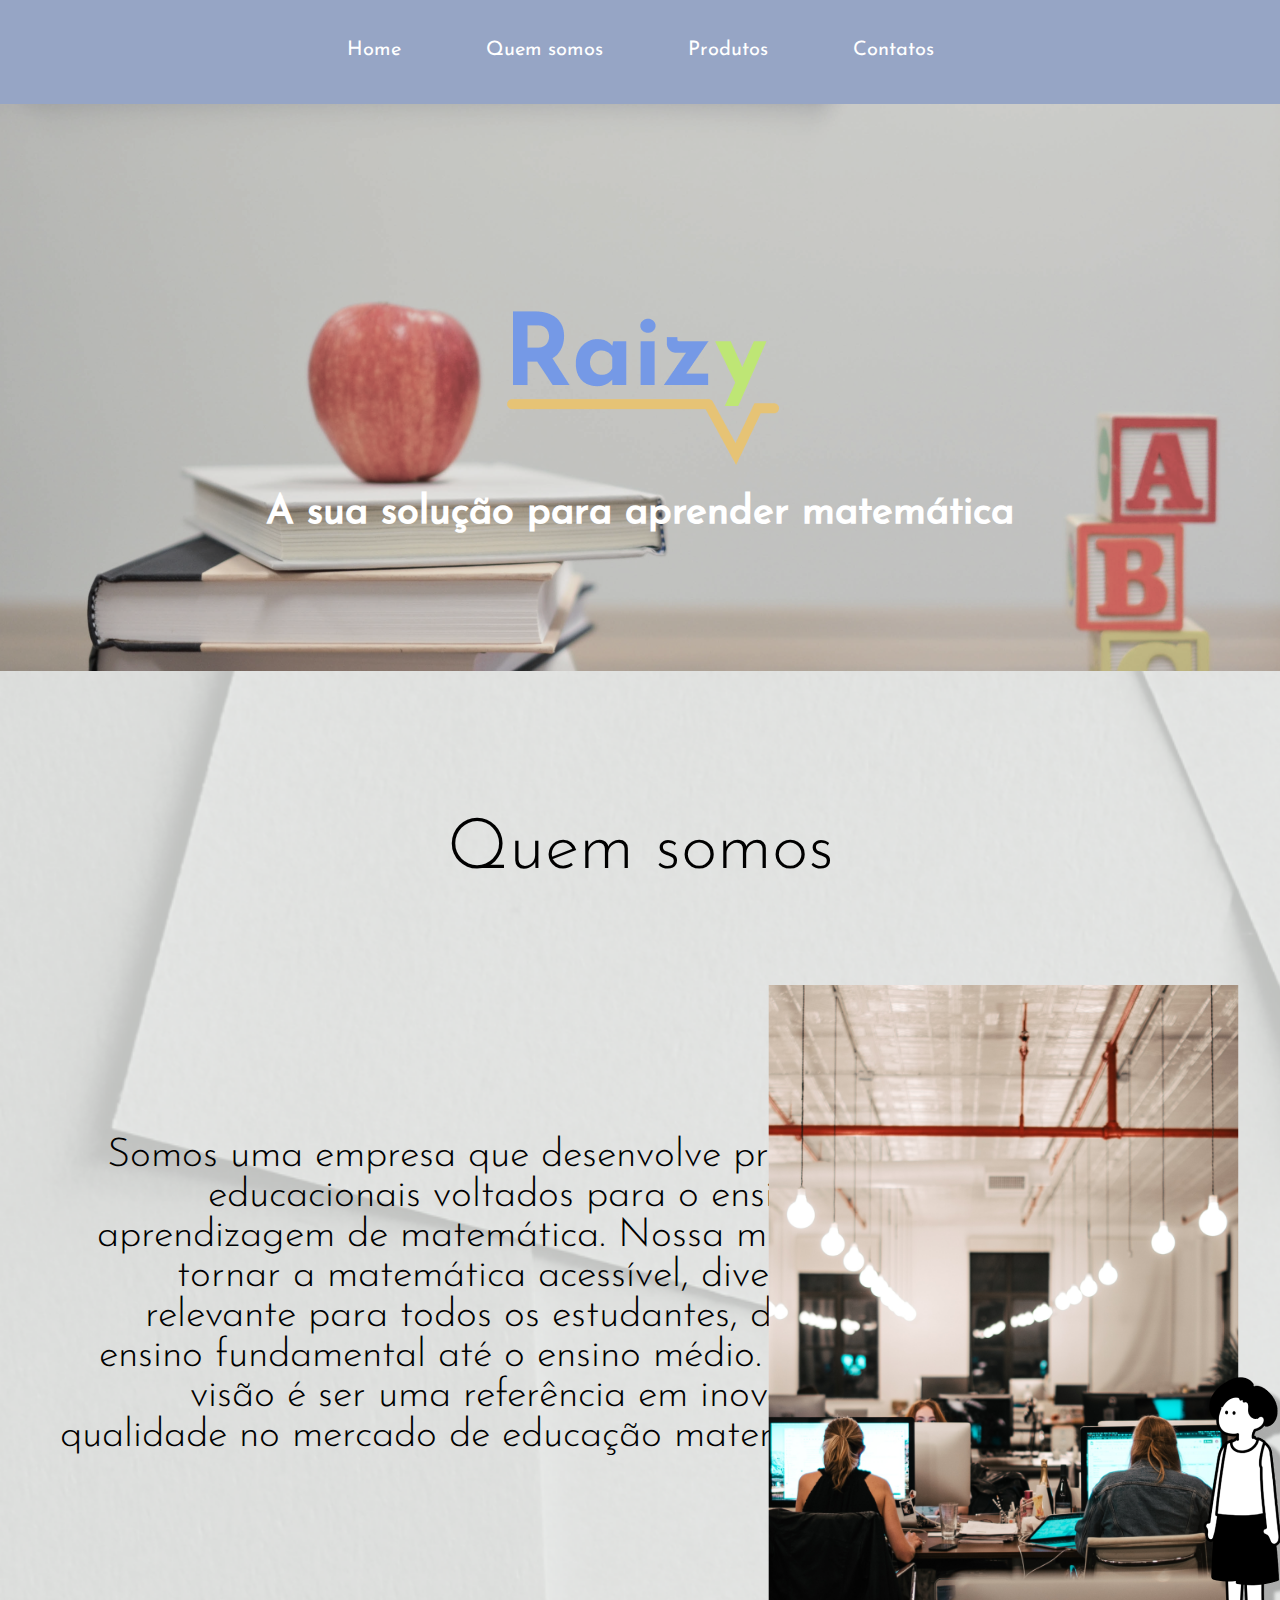
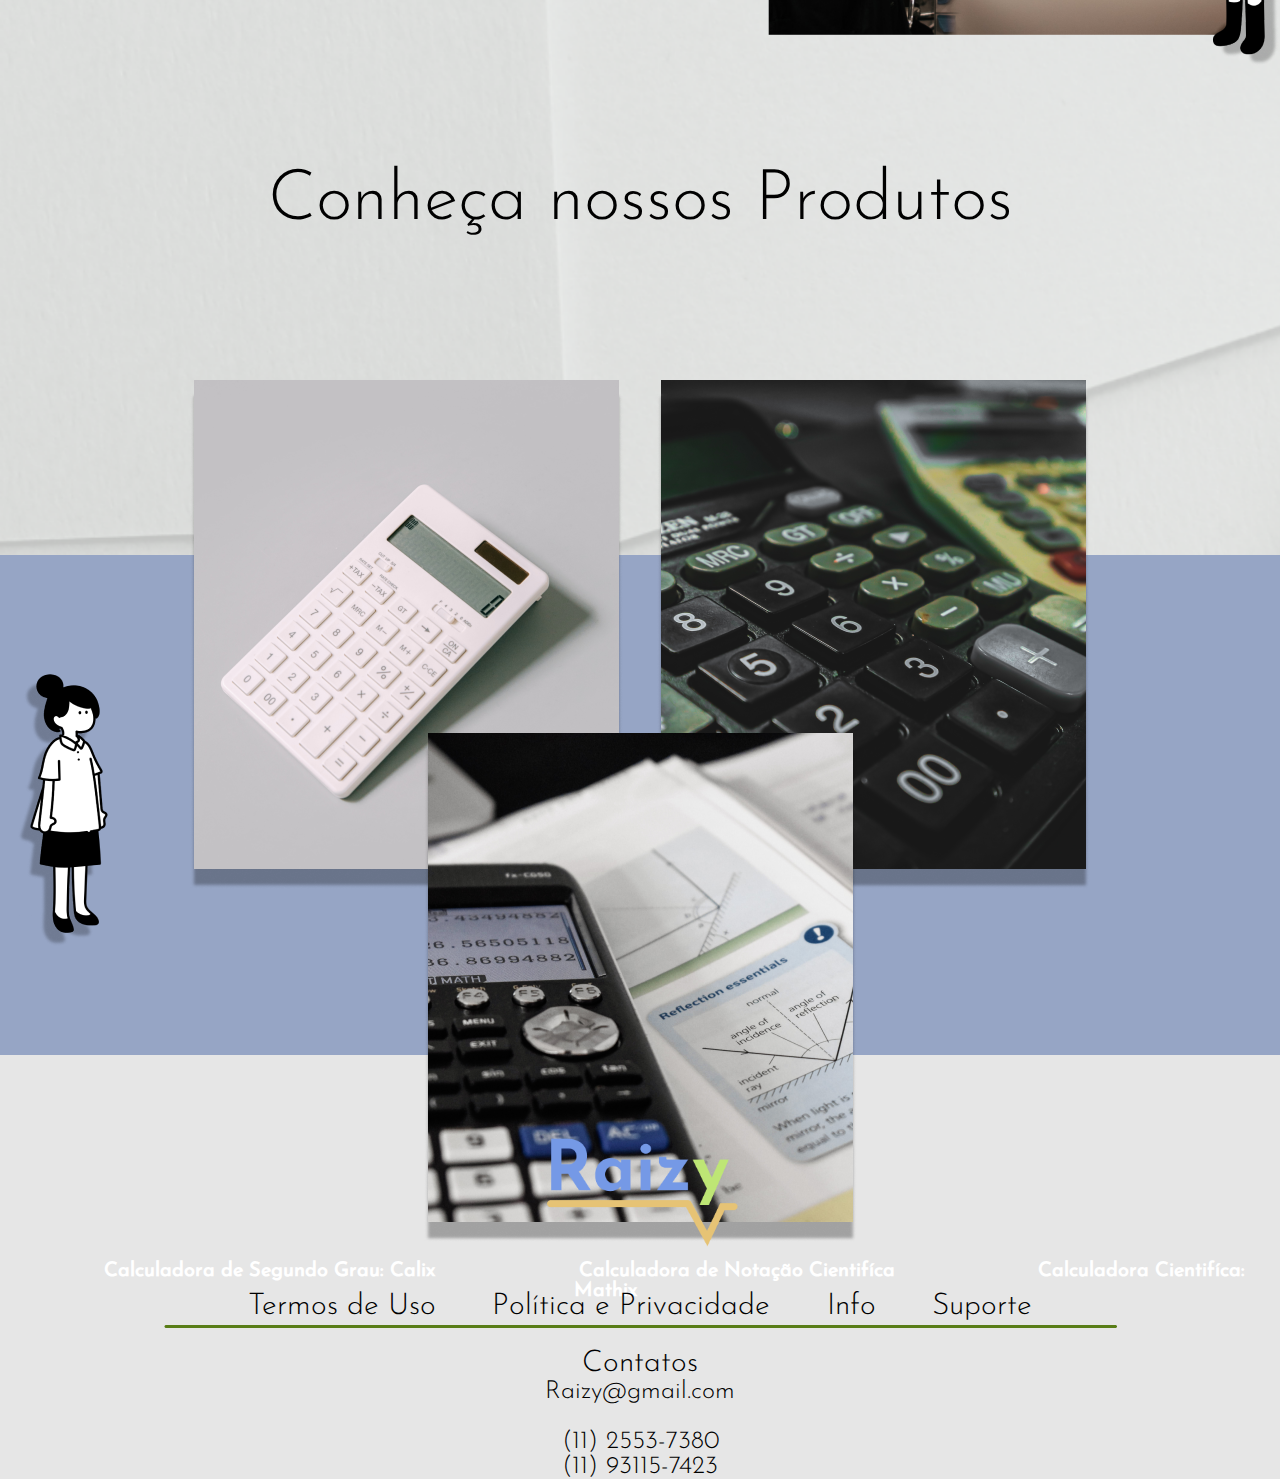
<file: index.html>
<!DOCTYPE html>
<html lang="pt-br">
<head>
    <meta charset="UTF-8">
    <meta name="viewport" content="width=device-width, initial-scale=1.0">
    <title>Raizy</title>
    <link rel="stylesheet" href="css/style.css">
    <link rel="icon" href="img/minilogo.png" type="image/x-icon">
</head>
<body class="site">
  
    <!--Barra de navegação-->
    <div class="navbar">
        <header>
            <nav class="nav">
                <ul">
                    <li><a href="index.html">Home</a></li>
                    <li><a href="#QuemSomos">Quem somos</a></li>
                    <li><a href="#CNP">Produtos</a></li>
                    <li><a href="#Contatos">Contatos</a></li>
                </ul>
            </nav>
    <!-- Fim da Barra de navegação-->

    <!--banner-->
            <div class="imgsnav">
                <img class="banner" src="img/Banner.png" alt="Banner">
                <img class="logo" src="img/Logo Raizy.png" alt="Logo Raizy">
                <h2 class="suban">A sua solução para aprender matemática</h2>
            </div>
        </header>
    </div>
   <!-- fim do banner-->

   <!--conteudo quem somos da pagina-->
   <div class="conteudop">
    <section>
        <h1 id="QuemSomos">Quem somos</h1>
        <article>
            <p>Somos uma empresa que desenvolve produtos educacionais voltados para o ensino e a aprendizagem de matemática.
            Nossa missão é tornar a matemática acessível, divertida e relevante para todos os estudantes, desde o ensino fundamental até o ensino médio.
            Nossa visão é ser uma referência em inovação e qualidade no mercado de educação matemática.</p>
            <aside>
                <figure>
                    <img class="empresa" src="img/img quem somos.png" alt="empresa">
                    <img class="pessoa" src="img/Humaninho.png" alt="pessoa">
                </figure>
            </aside>
        </article>
    </section>
   </div>
    <!--fum Conteudo  de quem somos da pagina-->

   <!--Conteudo  de produtos da pagina-->
   <div class="conteudoprodutos" id="CNP">
        <h1 class="titulop">Conheça nossos Produtos</h1>
        <section>
            <article>
                <div class="figpessoa">
                        <img class="imghumaninho" src="img/Humaninho 2.png" alt="pessoa">
                    </div>
                    <div class="imgcalc1">
                        <figure>
                           <a href="Calculadora Calix.html"><img class="imgcalc" src="img/calculadora 1.png" alt="calix"></a>
                            <img class="imgcalc" src="img/calculadora 2.png" alt="calc2">
                            <img class="imgcalc" src="img/calculadora 3.png" alt="calc3">
                        </figure>
                        <div>
                            <p class="textocalc">Calculadora de Segundo Grau: Calix</p>
                            <p class="textocalc">Calculadora de Notação Cientifíca</p>
                            <p class="textocalc">Calculadora Cientifíca: Mathix</p>
                        </div>
                    </div>
            </article>
        </section>
   </div>
   <!--Fim do Conteudo  de produtos da pagina-->

    <!--Rodapé-->
    <div class="footer">
        <footer>
            <section class="secfooter">
                <img class="logofooter" src="img/Logo Raizy.png" alt="Logo Raizy">
                <article>
                    <img class="vetor" src="img/Vector 16.png" alt="barrinha">
                    <ul class="rodape">
                        <li class="rodainfo">Termos de Uso</li>
                        <li class="rodainfo">Política e Privacidade</li>
                        <li class="rodainfo">Info</li>
                        <li class="rodainfo">Suporte</li>
                    </ul>
                    <div class="contatos" id="Contatos">
                        <h2>Contatos</h2>
                        <ul>
                            <li class="email">Raizy@gmail.com</li>
                            <li class="num">(11) 2553-7380</li>
                            <li class="num">(11) 93115-7423</li>
                        </ul>
                    </div>
                </article>
            </section>
        </footer>
    </div>
    <!--Fim do Rodapé-->  
</body>
</file>
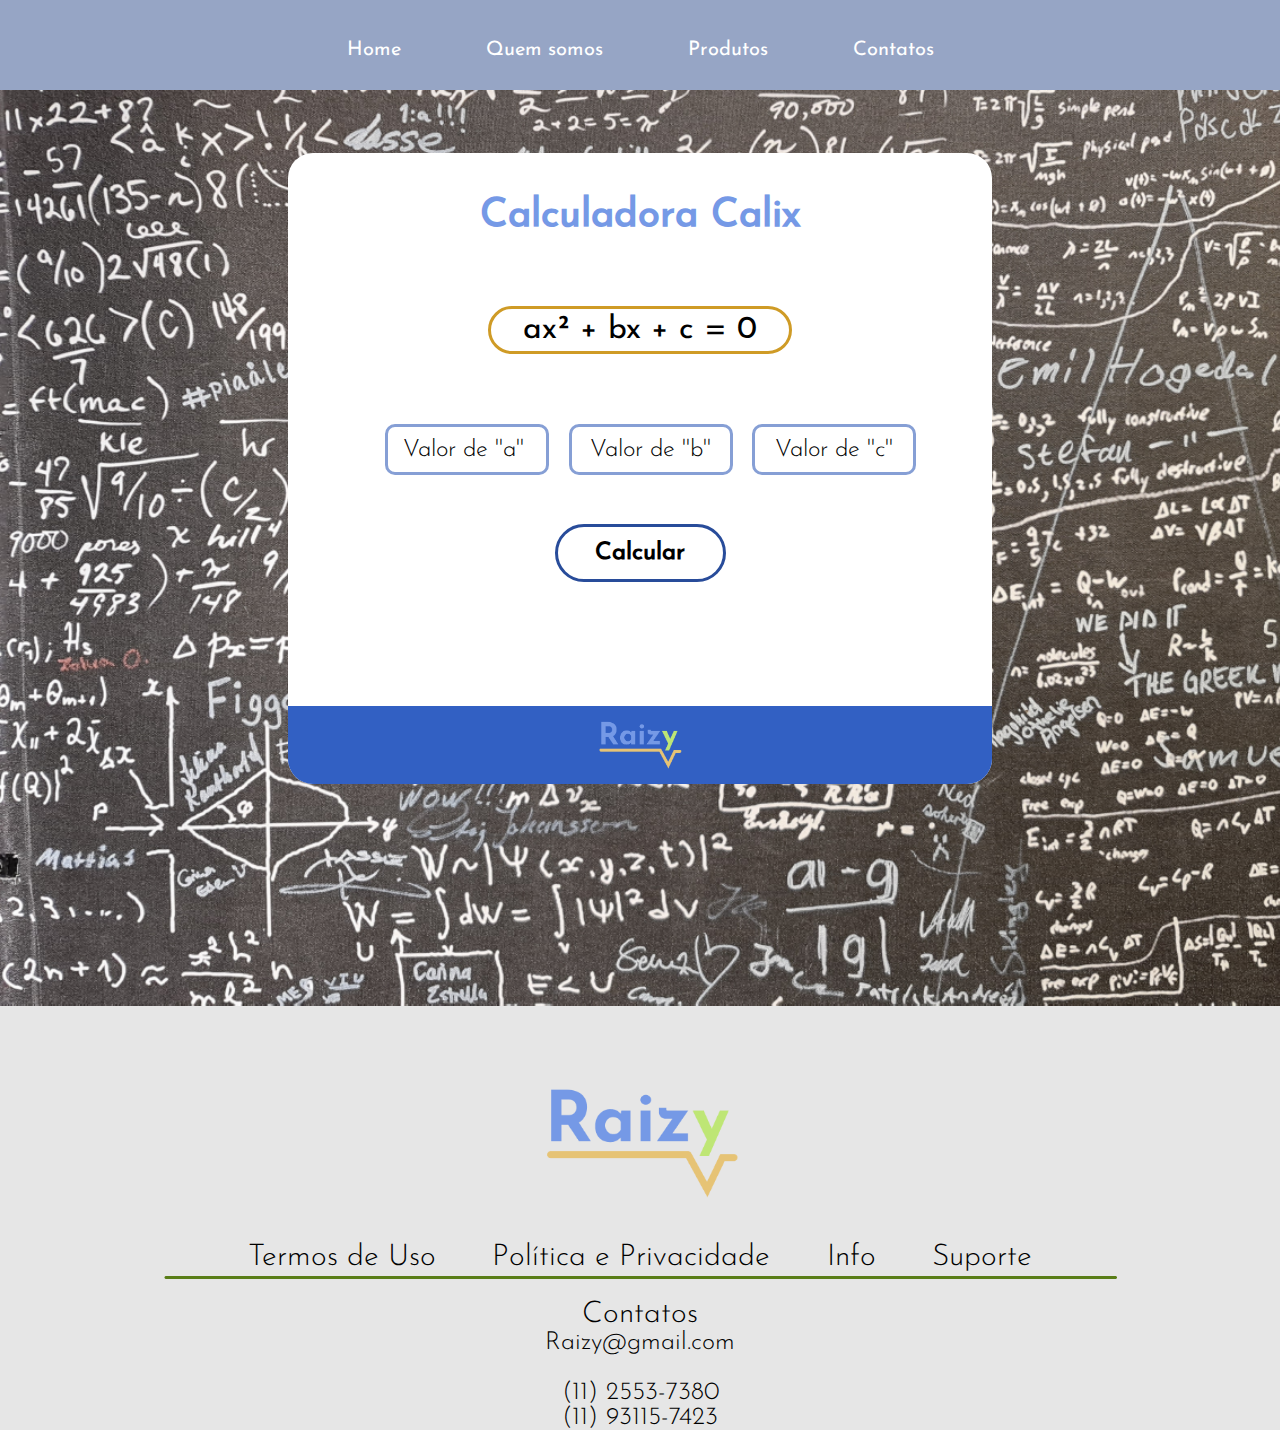
<file: Calculadora Calix.html>
<!DOCTYPE html>
<html lang="pt-br">
<head>
    <meta charset="UTF-8">
    <meta name="viewport" content="width=device-width, initial-scale=1.0">
    <title>Calculadora Calix</title>
    <script type="text/javascript" src="js/script.js"></script>
    <link rel="icon" href="img/minilogo.png" type="image/x-icon">
    <link rel="stylesheet" href="css/calix.css">
</head>
<body>
    <!--Barra de navegação-->
    <div class="navbar">
        <header>
            <nav class="nav">
                <ul">
                    <li><a href="index.html">Home</a></li>
                    <li><a href="index.html">Quem somos</a></li>
                    <li><a href="index.html">Produtos</a></li>
                    <li><a href="#Contatos">Contatos</a></li>
                </ul>
            </nav>
    </div>
    <!-- Fim da Barra de navegação-->

    <!--Calculadora Calix-->
        <section class="backg">
            <div class="calculadora">
                <article class="backgroundcalculator">
                        <h1 class="titulocalculadora">Calculadora Calix</h1>
                        <p class="equacao">ax² + bx + c = 0</p>
                        <div class="elementoscalculadora">
                            <label class="valor"></label>
                            <input type="number"  id="valorA" placeholder="Valor de ''a'' " class="valoresabc">
                            <labe  class="valor"l></label>
                            <input type="number"  id="valorB"  placeholder="Valor de ''b''" class="valoresabc">
                            <label  class="valor"></label>
                            <input type="number"  id="valorC" placeholder="Valor de ''c''" class="valoresabc">
                        </div>
                        <div class="calculando">
                            <button onclick="calcular()" class="calculo">Calcular</button>
                        </div>
                        <div id="result" class="resultados">
                        </div>
                        <div class="logocalc">
                            <img src="img/Logo Raizy.png" alt="logoraizy" class="logo">
                        </div>
                </article>
            </div>
        </section>
            <!-- fim Calculadora Calix-->

             <!--Rodapé-->
    <div class="footer">
        <footer>
            <section class="secfooter">
                <img class="logofooter" src="img/Logo Raizy.png" alt="Logo Raizy">
                <article>
                    <img class="vetor" src="img/Vector 16.png" alt="barrinha">
                    <ul class="rodape">
                        <li class="rodainfo">Termos de Uso</li>
                        <li class="rodainfo">Política e Privacidade</li>
                        <li class="rodainfo">Info</li>
                        <li class="rodainfo">Suporte</li>
                    </ul>
                    <div class="contatos" id="Contatos">
                        <h2>Contatos</h2>
                        <ul>
                            <li class="email">Raizy@gmail.com</li>
                            <li class="num">(11) 2553-7380</li>
                            <li class="num">(11) 93115-7423</li>
                        </ul>
                    </div>
                </article>
            </section>
        </footer>
    </div>
    <!--Fim do Rodapé-->  
</body>
</html>
</file>
<file: css/style.css>
@font-face {
    font-family: "JosefinSansRegular";
    src: url(static/JosefinSans-Regular.ttf);
}
@font-face {
    font-family: JosefinSansLight;
    src: url(static/JosefinSans-Light.ttf);
}
*{
    margin: 0;
    padding: 0;
}
body{
    background-image: url(../img/imagem\ de\ fundo.png);
    background-repeat: no-repeat;
    background-size: cover;
}
.site{
    position: relative;
    width: 100%;
    height: auto;
    margin: 0;
    padding: 0;
}

/*Css da barra de navegação*/
.nav{
    list-style-type: none;
    font-family: JosefinSansRegular;
    text-align: center;
}
a{
    text-decoration: none;
    color: white;
}
.nav li{
    font-size: 20px;
    padding: 40px;
    display: inline-block;
}
.nav li:hover{
    color: white;
    text-decoration: underline;
}
.navbar{
   background-color: rgba(150, 165, 197, 1);
   width: 100%;
   height: max-content;
  
}
.imgsnav{
    display: flex;
    justify-content: center; /*alinhamento Horizontal*/
    align-items: center; /*Alinhamento vertical*/
    margin-top: 210px;
}
.banner{
    position: absolute;
}
.logo{
    position: relative;
}
.suban{
    position: absolute;
    font-family: JosefinSansRegular;
    color: white;
    font-size: 40px;
    padding-top: 250px;
    text-align: center;
}
/*Fim do Css da barra de navegação*/

/*Css da parte "Quem Somos*/
.conteudop{
    text-align: center;
}
section h1{
    font-family: JosefinSansLight;
    font-size: 70px;
    font-weight: lighter;
    padding-top: 350px;
}
article p{
    font-family: JosefinSansLight;
    font-size: 40px;
    font-weight: lighter;
    width: 850px;
    text-align: right;
    display: flex;
    margin-top: 150px;
    transform: translate(30px, 100px);
}
aside img{
    display: flex;
    justify-content: right;
    align-items: right;
}
.empresa{
    position: absolute;
    left: 60%;
    top: 32%;
    height: 650px;
}
.pessoa{
    position: relative;
    padding-left: 500px;
    left: 53%;
    top: 1%;
}
/*Fim Css da parte Quem Somos*/

/*Css do Conheça nossos produtos*/
.titulop{
    font-family: JosefinSansLight;
    font-weight: lighter;
    font-size: 70px;
    text-align: center;
    padding: 0;
    margin-top: 100px;
    margin-bottom: 300px;
}
.imgcalc1{
    text-align: center;
    background-color: rgba(150, 165, 197, 1);
    height: 500px;
}
.figpessoa{
    text-align: left;
}
.imgcalc{
    padding: 15px;
    margin-top:  -190px;
}
.imghumaninho{
    transform: translate(0px, 400px);
    padding: 0;
    margin-top: -500px;
}
.textocalc{
    font-family: JosefinSansRegular;
    font-weight: bolder;
    font-size: 20px;
    color: white;
    display: inline;
    text-align: justify;
    padding: 6%;
    margin: -7px;
}
/*Fim do Css do Conheça nossos produtos*/

/*Css do Footer*/
.secfooter{
    background-color: #E6E6E6;
    text-align: center;
}
.logofooter{
    transform: scale(0.7);
    padding-top: 70px;   
}
.rodape{
    list-style-type: none;
    font-family: JosefinSansLight;
}
.rodainfo{
    display: inline-block;
    font-size: 30px;
    padding: 2%;
    margin-top: -100px;
}
.vetor{
    transform: translateY(30px);
}
.contatos{
    display: inline;
    font-family: JosefinSansLight;
}
.contatos h2{
    font-weight: normal;
    font-size: 30px;
}
.email{
    font-size: 25px;
    padding-bottom: 25px;
}
.num{
    font-size: 25px;
}
/*Fim do Css do Footer*/
</file>
<file: css/calix.css>
@font-face {
    font-family: "JosefinSansRegular";
    src: url(static/JosefinSans-Regular.ttf);
}
@font-face {
    font-family: JosefinSansLight;
    src: url(static/JosefinSans-Light.ttf);
}
*{
    margin: 0;
    padding: 0;
}
.site{
    position: relative;
    width: 100%;
    height: auto;
    margin: 0;
    padding: 0;
}

/*Css da barra de navegação*/
.nav{
    list-style-type: none;
    font-family: JosefinSansRegular;
    text-align: center;
}
a{
    text-decoration: none;
    color: white;
}
.nav li{
    font-size: 20px;
    padding: 40px;
    display: inline-block;
}
.nav li:hover{
    color: white;
    text-decoration: underline;
}
.navbar{
   background-color: rgba(150, 165, 197, 1);
   width: 100%;
   height: max-content;
}
/*fim do CSS da barra de navegação*/

/*Css da calculadora*/
.backg{
    background-image: url(../img/backgroundcalculadora.png);
    background-repeat: no-repeat;
    background-size: cover;
    height: 916px;
    margin-top: -10px;
}
.calculadora{
    display: flex;
    justify-content: center;
}
.backgroundcalculator{
    background-color:  rgba(255, 255, 255, 1);
    width: 704px;
    height: max-content;
    border-radius: 25px;
    margin-top: 63px;
}
.titulocalculadora{
    font-family: JosefinSansRegular;
    font-size: 40px;
    font-weight: bold;
    text-align: center;
    color: #7599E6;
    padding-top: 43px;
}
.equacao{
    font-family: JosefinSansRegular;
    font-size: 32px;
    font-weight: lighter;
    text-align: center;
    background-color: rgba(217, 217, 217, 0.00);
    border-radius: 50px;
    border: 3px solid rgba(207, 155, 38, 1);
    margin: 70px 200px;
    padding: 5px;
}
::placeholder{
    color: black
}
.elementoscalculadora{
    display: flex;
    justify-content: center;
    align-items: center;
}
.valor{
    padding-left: 30px;
    margin-right: -5px;
    margin-left: -10px;
}
.valoresabc{
    font-family: JosefinSansLight;
    font-weight: lighter;
    font-size: 24px;
    text-align:  center;
    width: 143px;
    height: 45px;
    border-radius: 10px;
    border: 3px solid rgba(134, 159, 213, 1);
    background-color: rgba(217, 217, 217, 0);
    padding-left: 15px;
}
.calculando{
    display: flex;
    justify-content: center;
    margin-top: 49px;
    margin-bottom: 49px;
}
.calculo{
    font-family: JosefinSansRegular;
    font-weight: bolder;
    font-size: 24px;
    text-align: center;
    width: 171px;
    height: 58px;
    border-radius: 50px;
    border: 3px solid rgba(40, 76, 154, 1);
    background-color: rgba(217, 217, 217, 0);
}
.resultados{
    display: flex;
    justify-content: center;
    margin-top: 62px;
    margin-bottom: 62px;
}
#result{
    font-family: JosefinSansLight;
    font-weight: lighter;
    font-size: 30px;
    text-align: center;
}
.raizes{
    display: flex;
    justify-content: center;
    margin-top: 33px;
    margin-bottom: 52px;
}
.logocalc{
    display: flex;
    justify-content: center;
    background-color: rgba(50, 96, 195, 1);
    border-bottom-left-radius: 25px;
    border-bottom-right-radius: 25px;
    height: 78px;
    width: 704px;
}
.logo{
    transform: scale(0.6);
}
/* fim do Css da calculadora*/

/*Css do Footer*/
.secfooter{
    background-color: #E6E6E6;
    text-align: center;
}
.logofooter{
    transform: scale(0.7);
    padding-top: 70px;   
}
.rodape{
    list-style-type: none;
    font-family: JosefinSansLight;
}
.rodainfo{
    display: inline-block;
    font-size: 30px;
    padding: 2%;
    margin-top: -100px;
}
.vetor{
    transform: translateY(30px);
}
.contatos{
    display: inline;
    font-family: JosefinSansLight;
}
.contatos h2{
    font-weight: normal;
    font-size: 30px;
}
.email{
    font-size: 25px;
    padding-bottom: 25px;
}
.num{
    font-size: 25px;
}
/*Fim do Css do Footer*/
</file>
